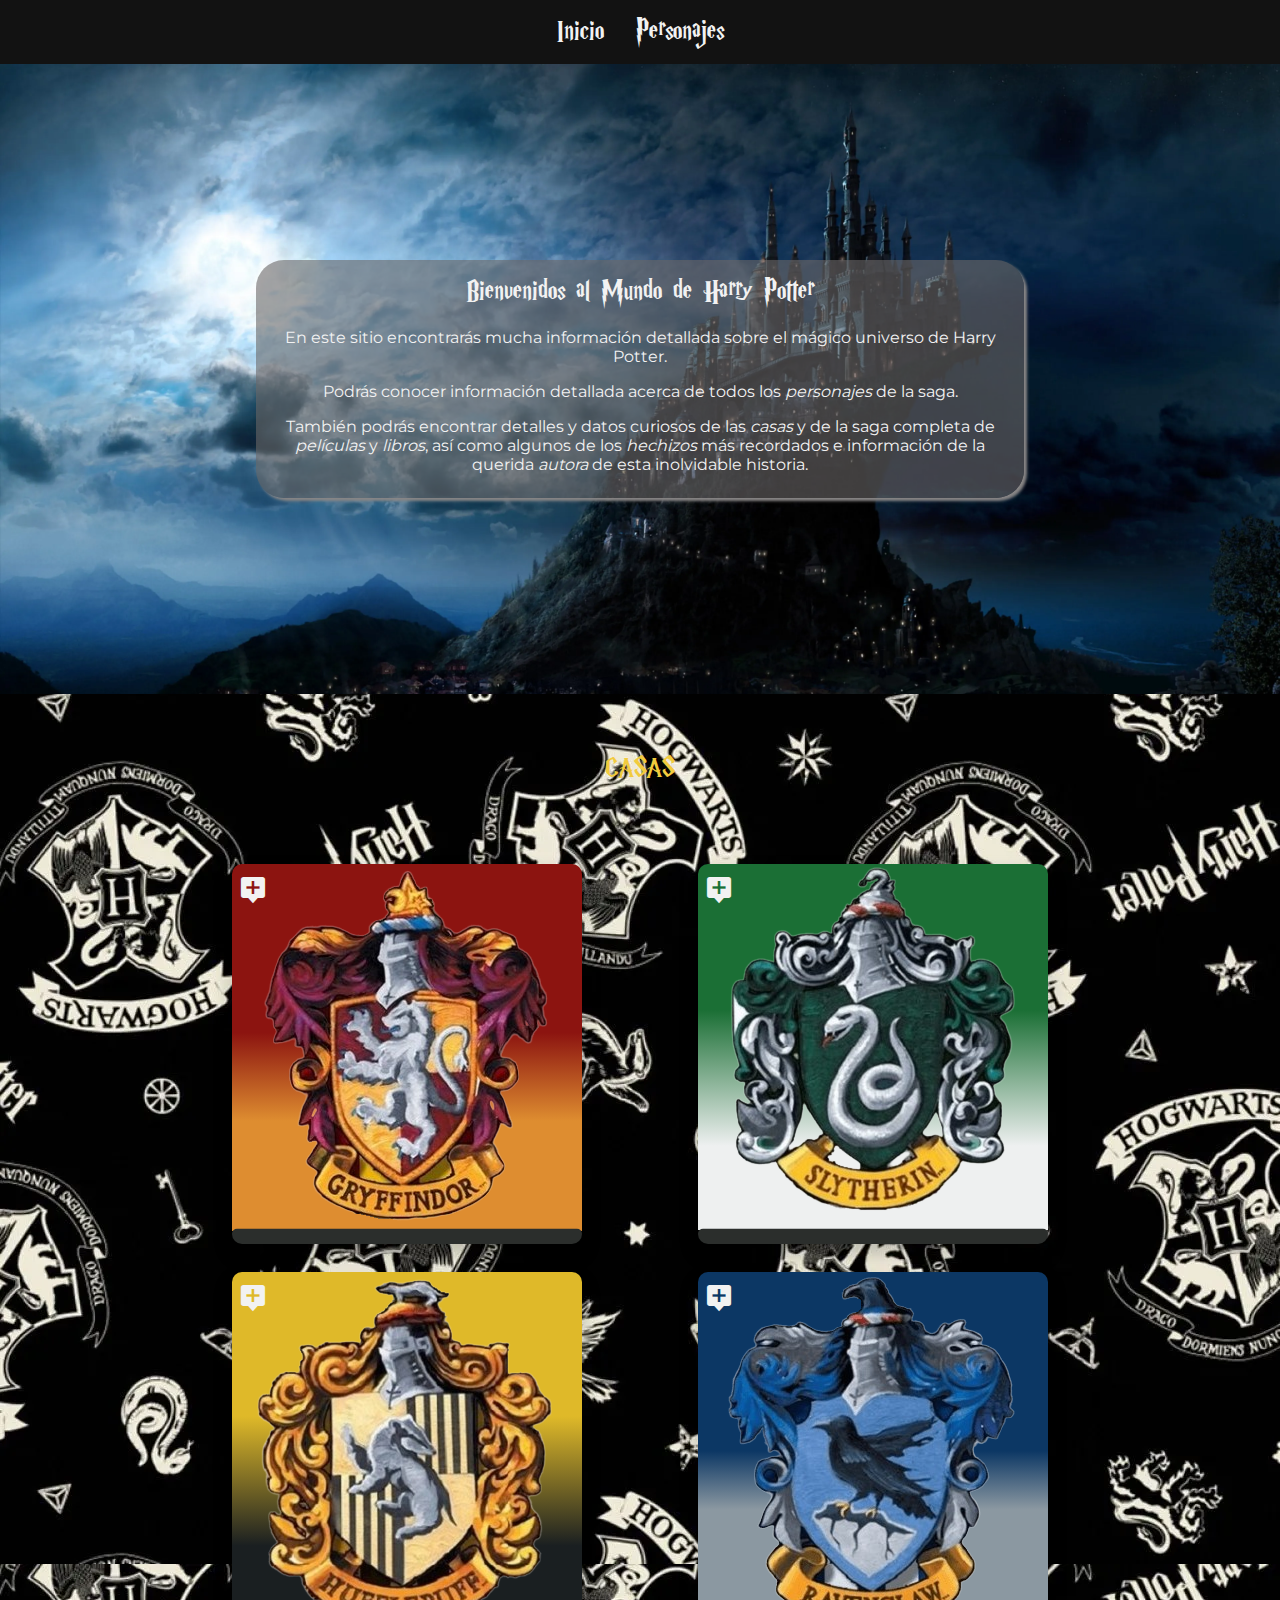
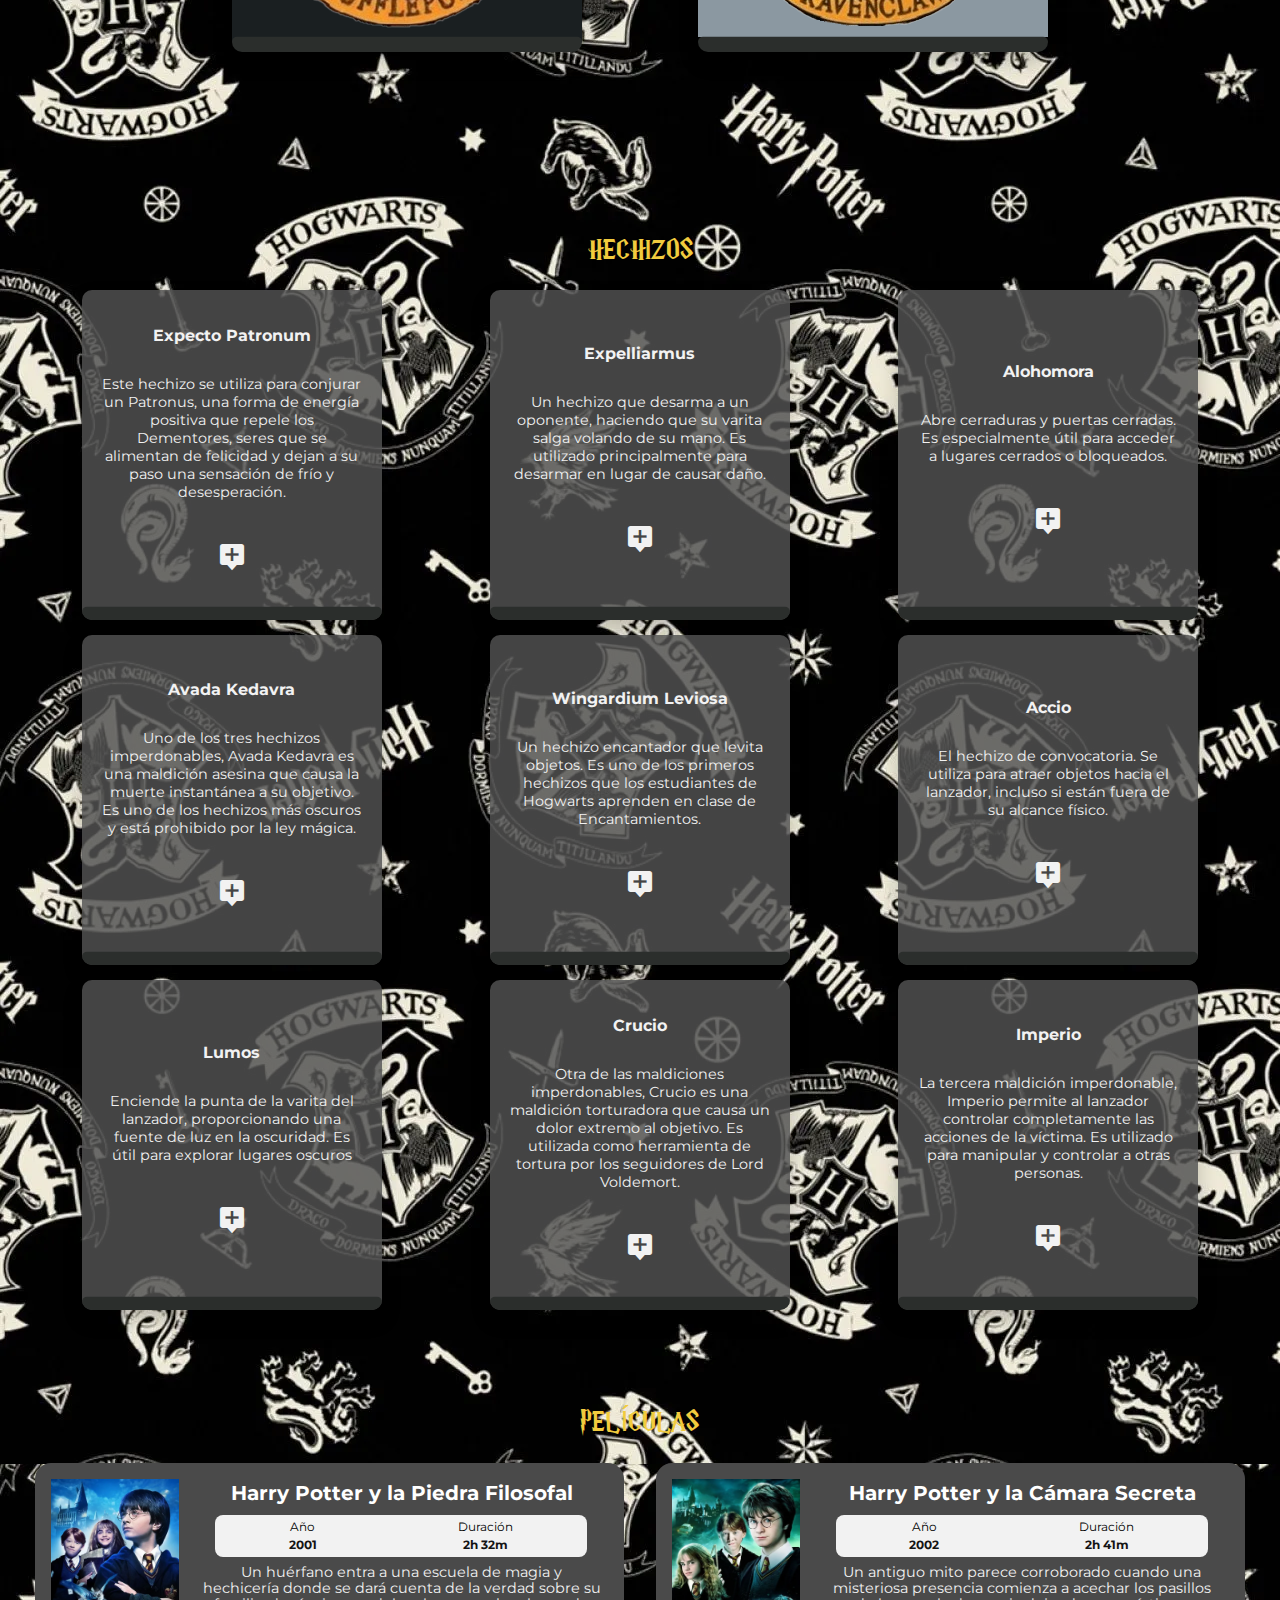
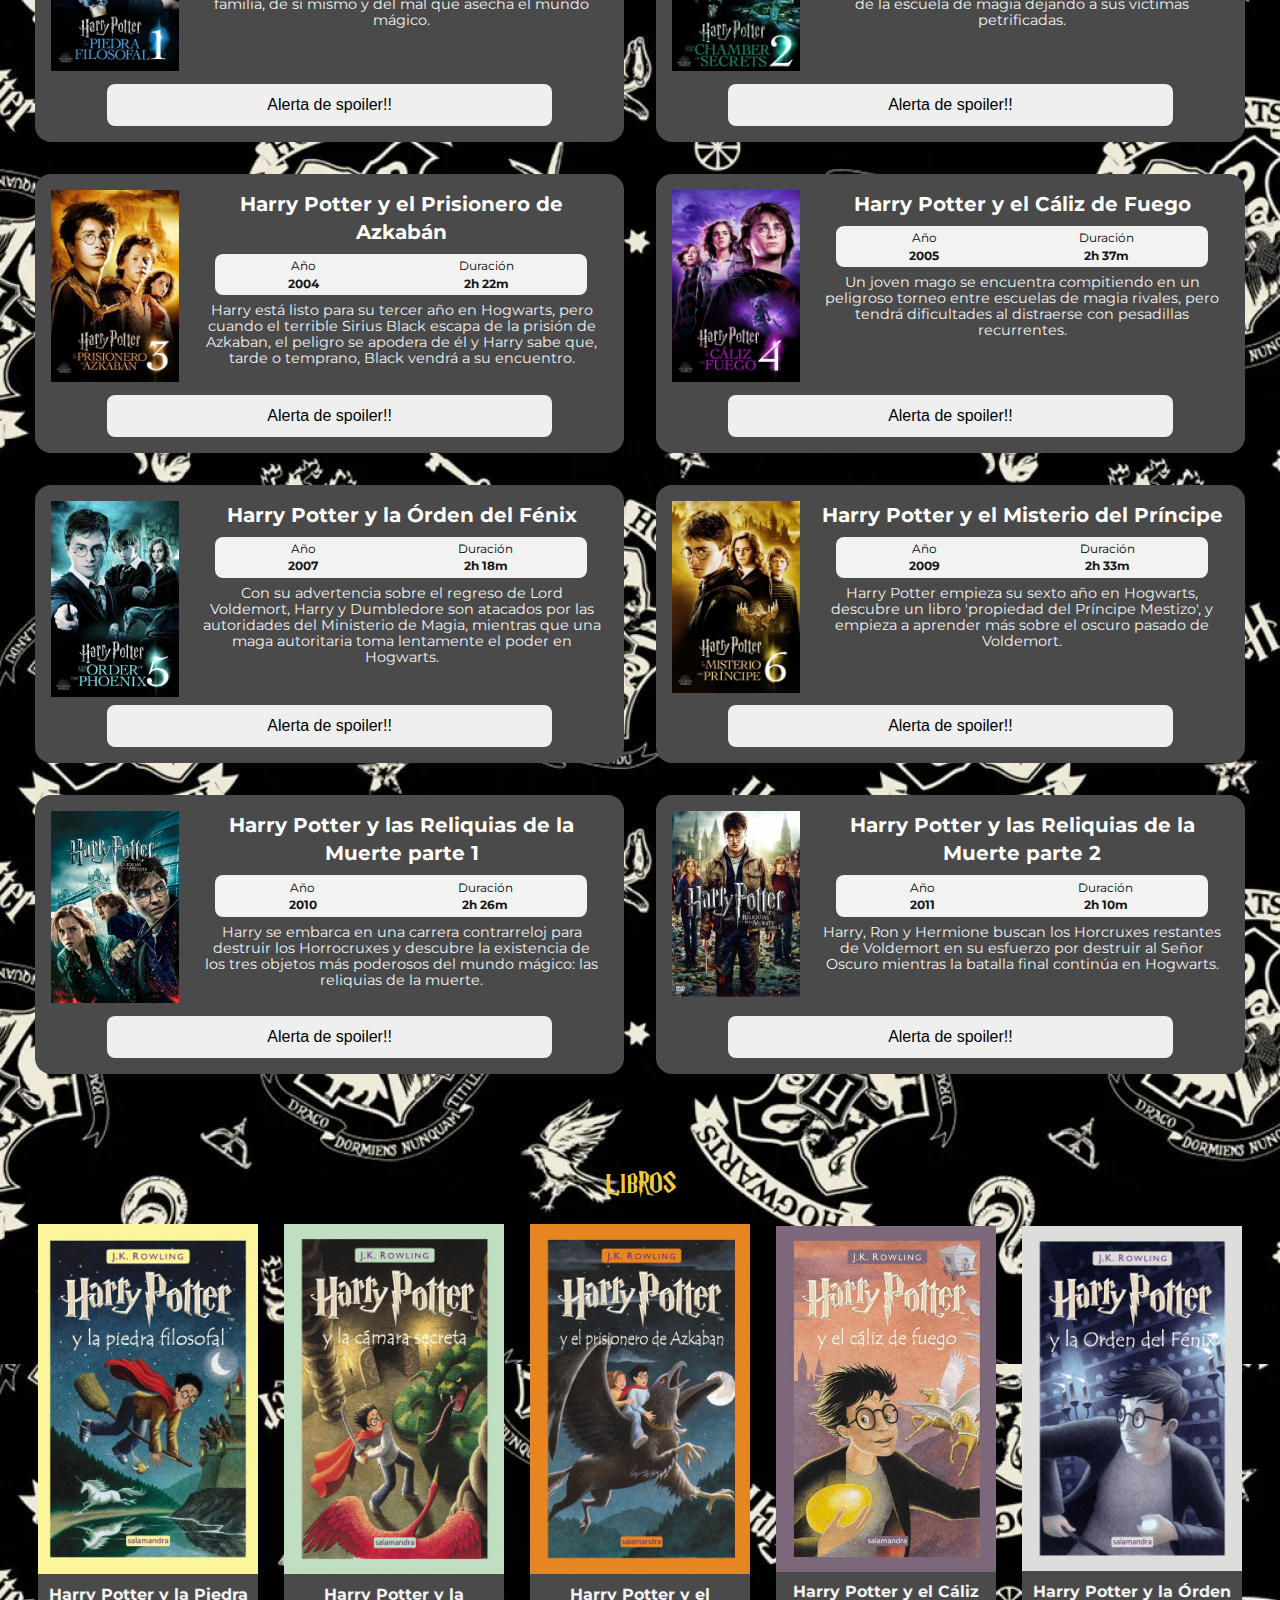
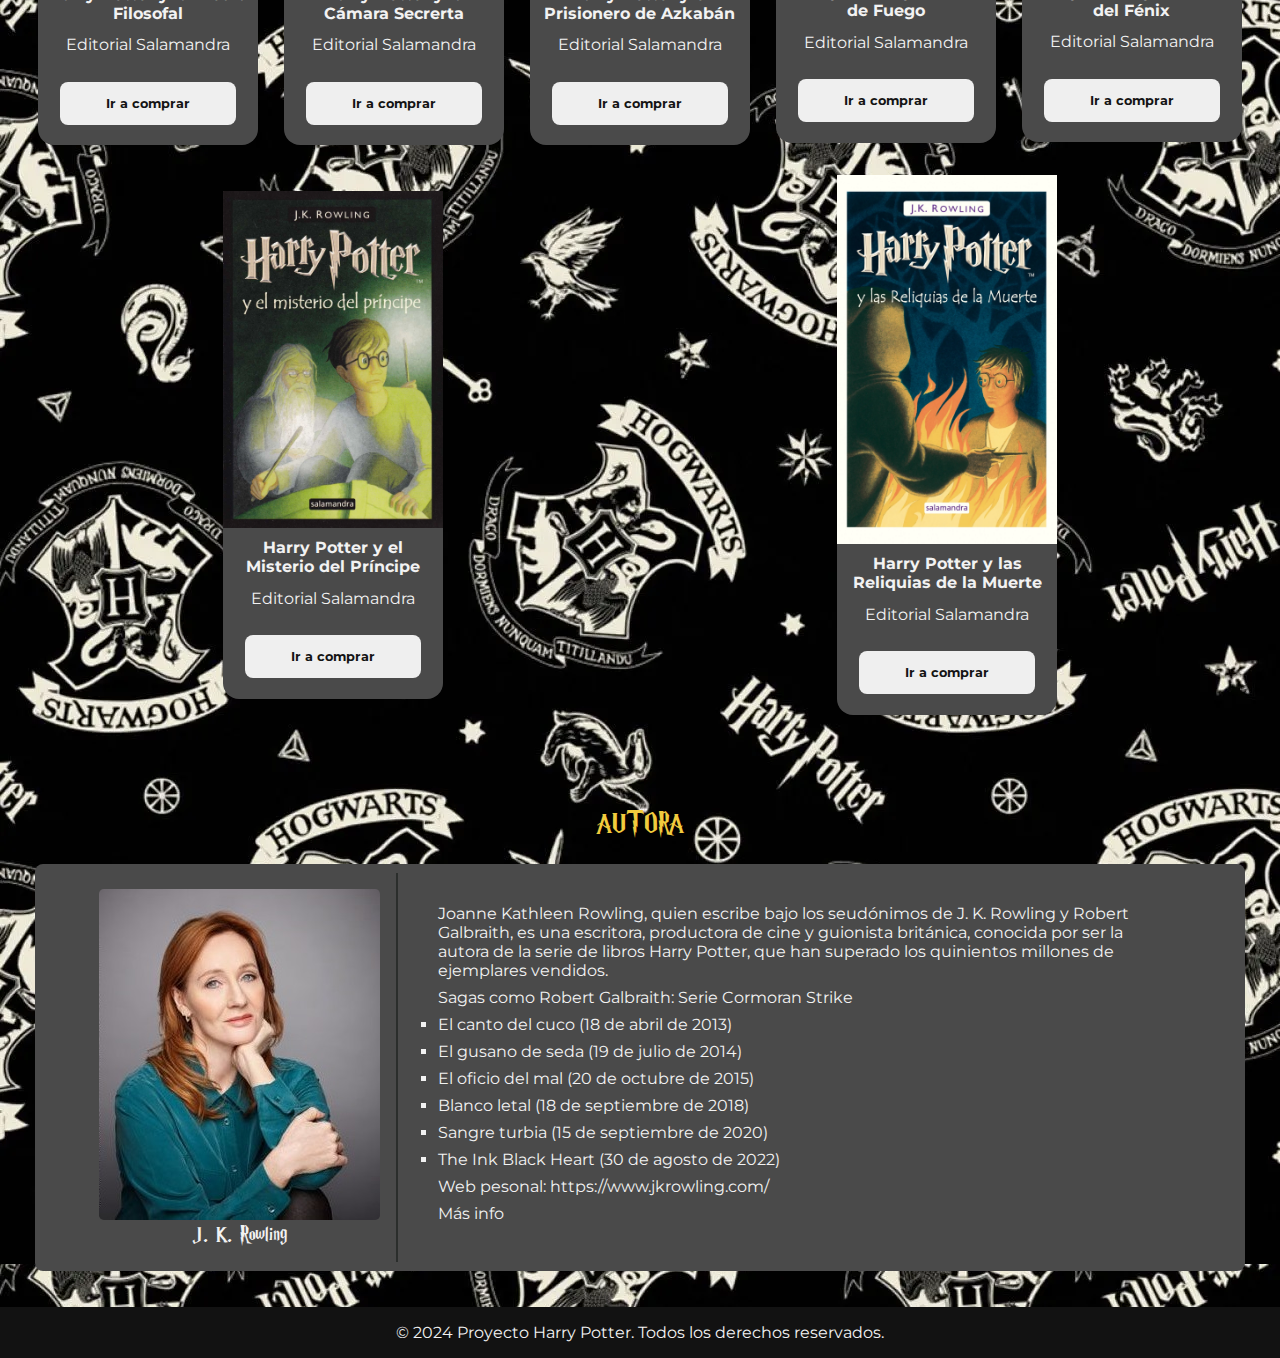
<file: index.html>
<!DOCTYPE html>
<html lang="es">
  <head>
    <meta charset="UTF-8" />
    <meta name="viewport" content="width=device-width, initial-scale=1.0" />
    <link rel="icon" href="./assets/img/logo/transparent-harry-potter-logo.png">
    <title>Inicio - Proyecto Harry Potter</title>
    <link rel="stylesheet" href="./styles/template.css">
    <link rel="stylesheet" href="./styles/styles.css">
    <link href='https://unpkg.com/boxicons@2.1.4/css/boxicons.min.css' rel='stylesheet'>
  </head>
  <body>
    <header>
      <nav>
        <ul>
          <li><a href="index.html">Inicio</a></li>
          <li><a href="/pages/characters.html">Personajes</a></li>
        </ul>
      </nav>
    </header>

    <main>
      <section class="s-intro">
        <div class="welcome">
          <h1>Bienvenidos al Mundo de Harry Potter</h1>
          <p>En este sitio encontrarás mucha información detallada sobre el mágico universo de
          Harry Potter.</p>
          <p>Podrás conocer información detallada acerca de todos los <a href="/pages/personajes.html"><i>personajes</i></a> de la saga.</p>
          <p>También podrás encontrar detalles y datos curiosos de las <a href="/#s-house"><i>casas</i></a> y de la saga completa de <a href="/#s-movies"><i>películas</i></a> y <a href="/#s-books"><i>libros</i></a>, así como algunos de los <a href="/#s-spells"><i>hechizos</i></a> más recordados e información de la querida <a href="/#s-auth"><i>autora</i></a> de esta inolvidable historia.</p>
        </div>

      </section>
          
      <section class="s-houses" id="s-houses">
        <h2>CASAS</h2>
        <!-- casas en galería con "hover"  -->
        <div id="houses-list">
          
        </div>
        
      </section>
      
      <section class="s-spells" id="s-spells">
        <h2>HECHIZOS</h2>
        <!-- Hechizos ppales con gifs?? -->
          <ul id="spells-list" class="spells-list">
            
          </ul>       
      </section>
      
      <section class="s-movies" id="s-movies">
        <h2>PELÍCULAS</h2>
        <!-- pelis en galeria al clickear sinopsis libros con links avance "Spoiler" -->
        <div id="movies-list">

        </div>  
      </section>
      
      <section class="s-books" id="s-books">
        <h2>LIBROS</h2>
      <!-- libros info link compra -->
           <div id="books-list">

           </div>
      </section>
      
      <section class="s-auth" id="s-auth">
        <h2>AUTORA</h2>
        <!-- Autora bio/fecha/sagas/web pers/link wiki(+info) -->
        <div class="auth-bio">
          <div class="bio-img">
            <img src="./assets/img/jkrowling/jkrowling.webp" alt="imagen jk rowling">
            <h3>J. K. Rowling</h3>
          </div>
          <div class="bio-info">
            <p>Joanne Kathleen Rowling, quien escribe bajo los seudónimos de J. K. Rowling y Robert Galbraith, es una escritora,
              productora de cine y guionista británica, conocida por ser la autora de la serie de libros Harry Potter, que han
              superado los quinientos millones de ejemplares vendidos.</p>
            <ul>Sagas como Robert Galbraith: Serie Cormoran Strike
              <li>El canto del cuco (18 de abril de 2013)</li>
              <li>El gusano de seda (19 de julio de 2014)</li>
              <li>El oficio del mal (20 de octubre de 2015)</li>
              <li>Blanco letal (18 de septiembre de 2018)</li>
              <li>Sangre turbia (15 de septiembre de 2020)</li>
              <li>The Ink Black Heart (30 de agosto de 2022)</li>
            </ul>
            <p class="pers-web">Web pesonal: <a href="https://www.jkrowling.com/" target="_blank">https://www.jkrowling.com/</a></p>
            <p><a href="https://es.wikipedia.org/wiki/J._K._Rowling" target="_blank">Más info</a></p>
          </div>
        </div>
        <!-- <button type="button" id="scrollToTopBtn"><i class='bx bx-chevrons-up'></i></button> -->
      </section> 

    <script src="./app/index.js"></script>
    </main>
    <footer>
      <p>&copy; 2024 Proyecto Harry Potter. Todos los derechos reservados.</p>
    </footer>
  </body>
</html>
</file>
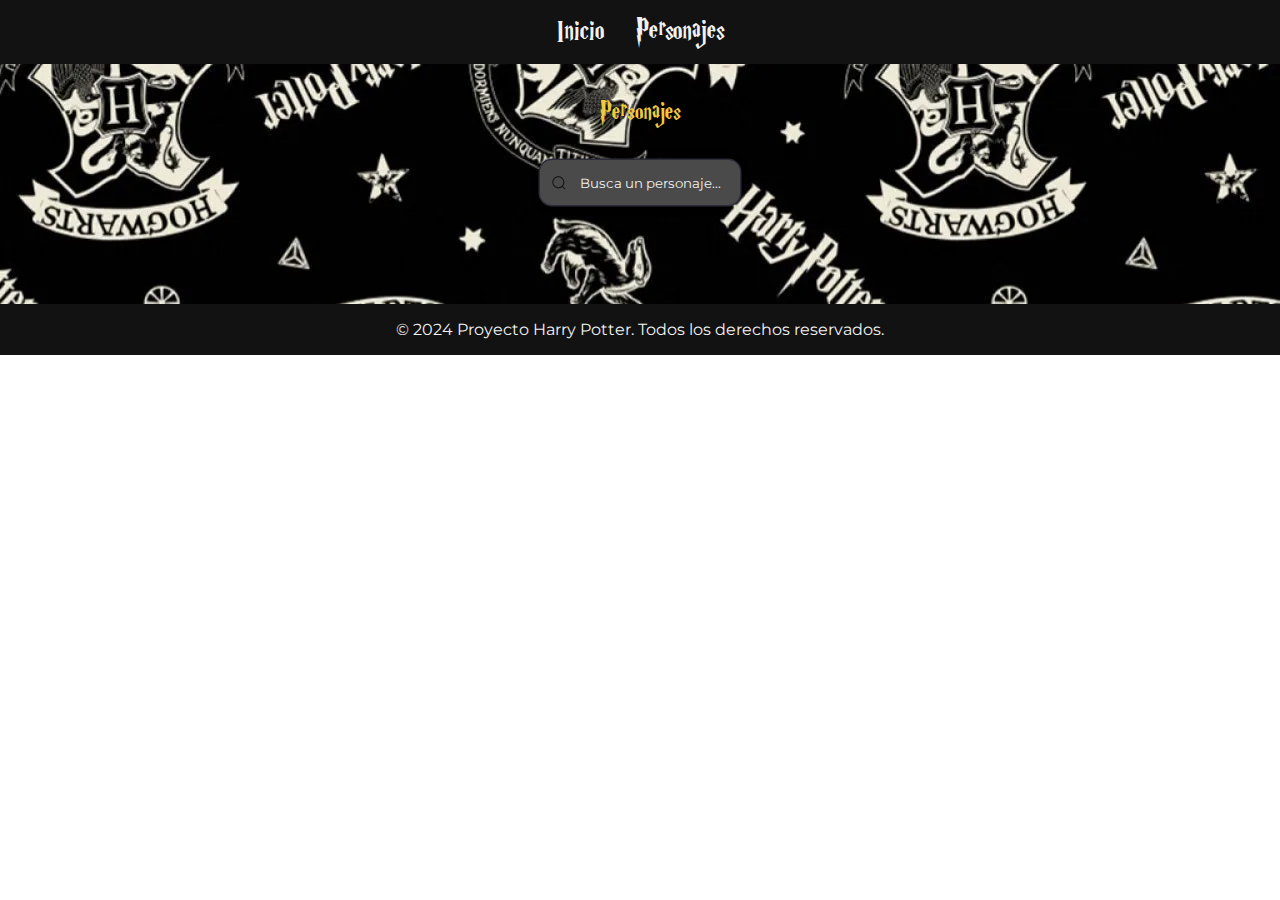
<file: pages/characters.html>
<!DOCTYPE html>
<html lang="es">
  <head>
    <meta charset="UTF-8" />
    <meta name="viewport" content="width=device-width, initial-scale=1.0" />
    <link rel="icon" href="../assets/img/logo/transparent-harry-potter-logo.png">
    <title>Personajes - Proyecto Harry Potter</title>
    <link rel="stylesheet" href="../styles/template.css">
    <link rel="stylesheet" href="../styles/characters.css">
    <link rel="stylesheet" href="../styles/styles.css">
    <link href='https://unpkg.com/boxicons@2.1.4/css/boxicons.min.css' rel='stylesheet'>
  </head>
  <body>
    <header>
      <nav>
        <ul>
          <li><a href="../index.html">Inicio</a></li>
          <li><a href="/pages/characters.html">Personajes</a></li>
        </ul>
      </nav>
    </header>
    
    <main class="main-char">
      <section id="characters">
        <h1>Personajes</h1>
        <!-- Barra de búsqueda -->
        <div class="group">
          <svg viewBox="0 0 24 24" aria-hidden="true" class="search-icon">
            <g>
              <path
                d="M21.53 20.47l-3.66-3.66C19.195 15.24 20 13.214 20 11c0-4.97-4.03-9-9-9s-9 4.03-9 9 4.03 9 9 9c2.215 0 4.24-.804 5.808-2.13l3.66 3.66c.147.146.34.22.53.22s.385-.073.53-.22c.295-.293.295-.767.002-1.06zM3.5 11c0-4.135 3.365-7.5 7.5-7.5s7.5 3.365 7.5 7.5-3.365 7.5-7.5 7.5-7.5-3.365-7.5-7.5z">
              </path>
            </g>
          </svg>
          <input id="query" class="input" type="search" placeholder="Busca un personaje..." name="searchbar"
            autocomplete="off" />
        </div>
        <div class="grid" id="grid">
          <!-- Aquí se insertarán las tarjetas de los personajes dinámicamente -->
        </div>
      </section>
      <!-- <button type="button" id="scrollTopBtn"><i class='bx bx-chevrons-up'></i></button> -->
      <script src="../app/characters.js"></script>
    </main>

    <footer>
      <p>&copy; 2024 Proyecto Harry Potter. Todos los derechos reservados.</p>
    </footer>
  </body>
</html>
</file>
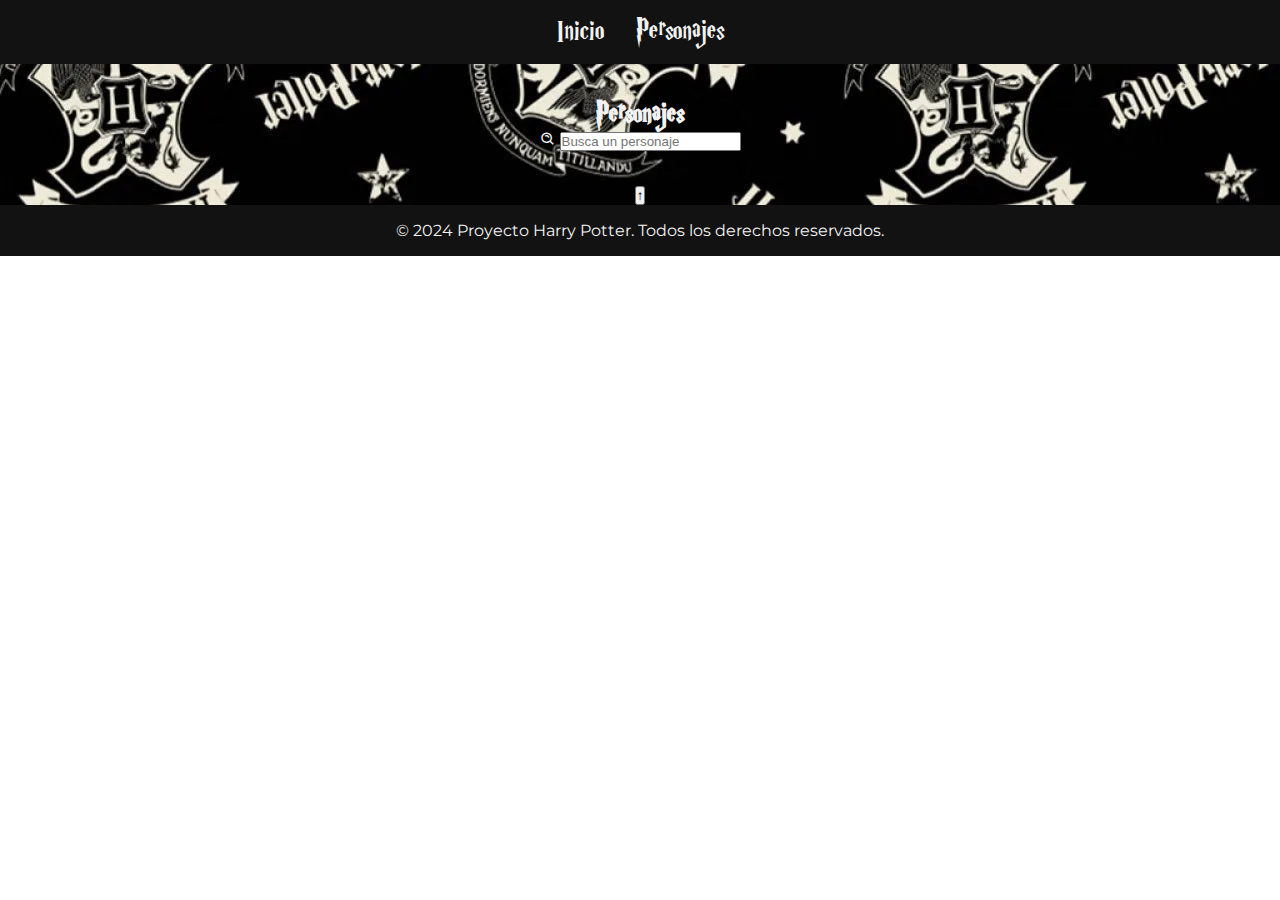
<file: pages/personajes.html>
<!DOCTYPE html>
<html lang="es">
  <head>
    <meta charset="UTF-8" />
    <meta name="viewport" content="width=device-width, initial-scale=1.0" />
    <link rel="icon" href="../assets/img/logo/transparent-harry-potter-logo.png">
    <title>Personajes - Proyecto Harry Potter</title>
    <link rel="stylesheet" href="../styles/template.css">
    <link rel="stylesheet" href="../styles/styles.css">
    <link href='https://unpkg.com/boxicons@2.1.4/css/boxicons.min.css' rel='stylesheet'>
  </head>
  <body>
    <header>
      <nav>
        <ul>
          <li><a href="../index.html">Inicio</a></li>
          <li><a href="personajes.html">Personajes</a></li>
        </ul>
      </nav>
    </header>
    
    <main class="main-char">
      <section id="characters">
        <h1>Personajes</h1>
        <!-- Barra de búsqueda -->
        <div>
            <i class='bx bx-search-alt'></i>
            <input type="text" placeholder="Busca un personaje" id="filter" class="filter" autocomplete="off">
        </div>
        <div class="grid" id="grid">
          <!-- Aquí se insertarán las tarjetas de los personajes dinámicamente -->
        </div>
      </section>
      <button type="button" id="scrollToTopBtn">↑</button>
      <script src="../app/personajes.js"></script>
    </main>

    <footer>
      <p>&copy; 2024 Proyecto Harry Potter. Todos los derechos reservados.</p>
    </footer>
  </body>
</html>
</file>
<file: styles/template.css>
* {
    margin: 0;
    padding: 0;
    box-sizing: border-box;
    scroll-behavior: smooth;
}

@font-face {
    font-family: HARRYP;
    src: url(../assets/fonts/HARRYP__.TTF);
}

@font-face {
    font-family: Montserrat;
    src: url(../assets/fonts/Montserrat-VariableFont_wght.ttf);
}

:root {
    --primary-color-dark: #121212;
    --secondary-color-dark: #4a4a4a;
    --tertiary-color-dark: #2b2e2c;
    --primary-color-light: #78afcf;
    --secondary-color-light: #dee1e2;
    --tertiary-color-light: #9dd0ee;
    --complementary-color: #f1cb3e;
    --text-color-dark: #f2f2f2;
    --text-color-light: #141414;
    --font-family-titles: HARRYP,
        'Gill Sans',
        'Segoe UI',
        Tahoma,
        Geneva,
        Verdana,
        sans-serif;
    --font-family-texts: Montserrat,
        Calibri,
        'Gill Sans',
        'Gill Sans MT',
        'Trebuchet MS',
        sans-serif;
}

main {
    text-align: center;
    background-color: var(--secondary-color-dark);
    color: var(--text-color-dark);
}

section {
    padding: 2.2em;
}

h1,
h2,
h3,
a {
    font-family: var(--font-family-titles);
}

p, h4, li, ul {
    font-family: var(--font-family-texts);
}

header {
    background-color: var(--primary-color-dark);
    color: var(--text-color-dark);
    padding: 1em 0;
}

nav ul {
    list-style: none;
    display: flex;
    justify-content: center;
    padding: 0;
}

nav ul li {
    margin: 0 1em;
}

nav ul li a {
    color: var(--text-color-dark);
    text-decoration: none;
    font-size: 2rem;
}

ul li {
    list-style: none;
}

h2 {
    padding: 25px;
    color: var(--complementary-color);
    font-weight: 500;
    font-size: 1.8em;
}

a {
    text-decoration: none; 
}

footer {
    background-color: var(--primary-color-dark);
    color: var(--text-color-dark);
    text-align: center;
    padding: 1em 0;
    width: 100%;
}
</file>
<file: styles/styles.css>
main {
  background: url(../assets/img/pattern/hp-pattern-dark.webp);
}

.s-intro {
  min-height: 70vh;
  margin: 0 auto;
  padding: 1em 0;
  background: url(../assets/img/walls/wallpaperflare.com_wallpaper1.webp);
  background-size: cover;
  align-items: center;
  justify-content: center;
  align-content: center;
}

.welcome {
  margin: 0px auto;
  width: 60%;
  border-radius: 28px;
  background: rgba(107, 103, 103, 0.6);
  box-shadow: 3px 3px 3px #888686;
  padding: 1em;
  display: flex;
  flex-direction: column;
  align-items: center;
  justify-content: center;
}

.welcome h1{
  font-size: 2rem;
  font-weight: 500;
  margin-bottom: 12px;
}

.welcome p{
  margin: 0.3em;
  padding: 0.2em;
}

.welcome p a{
  color: var(--text-color-dark);
  font-family: var(--font-family-texts);
}

.welcome p a:hover {
  color: var(--complementary-color);
}

#houses-list{
  min-height: 100vh;
  margin: 0 auto;
  display: grid;
  grid-template-columns: repeat(2, 1fr);
  gap: 28px;
  margin-bottom: 2em;
  padding: 2em;
  width: 80%;
  align-items: center;
  justify-items: center;
  align-content: center;
}

#houses-list div h4 {
  font-size: 0.9em;
}

#houses-list div li,
#houses-list div p {
  font-size: 0.75em;
}

.card-Gryffindor {
  background: rgb(140, 20, 16);
    background: linear-gradient(180deg, rgba(140, 20, 16, 1) 46%, rgba(222, 141, 48, 1) 70%);
}
.card-Slytherin {
  background: rgb(27, 111, 53);
    background: linear-gradient(180deg, rgba(27, 111, 53, 1) 40%, rgba(238, 240, 240, 1) 77%);
}
.card-Hufflepuff {
  background: rgb(223, 185, 41);
    background: linear-gradient(180deg, rgba(223, 185, 41, 1) 39%, rgba(26, 31, 33, 1) 74%);
}
.card-Ravenclaw {
  background: rgb(12, 55, 100);
    background: linear-gradient(180deg, rgba(12, 55, 100, 1) 49%, rgba(139, 152, 161, 1) 65%);
}

.card-container,
.card-container-spells {
  width: 350px;
  height: 380px;
  position: relative;
  border-radius: 10px;
  box-shadow: 0 10px 20px rgba(0, 0, 0, 0.2);
  overflow: hidden;
}

.card {
  width: 100%;
  height: 100%;
  border-radius: inherit;
}

.front-content,
.front-content-spells {
  width: 100%;
  height: 100%;
  display: flex;
  flex-direction: column;
  align-items: center;
  justify-content: center;
  transition: all 0.6s cubic-bezier(0.23, 1, 0.320, 1)
}

.card-container .front-content i {
  position:absolute;
  top: 10px;
  left: 5px;
  font-size: 2em;
}

.card-container-spells {
    width: 300px;
    height: 330px;
}

.front-content-spells {
  background-color: rgba(82, 82, 82, 0.836);
}

.front-content-spells h4 {
  padding: 10px;
}

.front-content-spells p {
  padding: 20px;
  font-size: 0.9em;
}

.front-content-spells i {
  padding: 20px;
  font-size: 2em;
}

.content {
  position: absolute;
  top: 0;
  left: 0;
  width: 100%;
  height: 100%;
  display: flex;
  flex-direction: column;
  align-items: center;
  justify-content: center;
  text-align: center;
  gap: 10px;
  background: var(--tertiary-color-dark);
  color: var(--text-color-dark);
  padding: 20px;
  line-height: 1.5;
  border-radius: 5px;
  pointer-events: none;
  transform: translateY(96%);
  transition: all 0.6s cubic-bezier(0.23, 1, 0.320, 1);
}

.content img {
  width: 100%;
}

.card-Gryffindor .content .heading, 
.card-Slytherin .content .heading, 
.card-Hufflepuff .content .heading, 
.card-Ravenclaw .content .heading, 
.card .content .heading {
  font-size: 32px;
  font-weight: 700;
}

.card-Gryffindor:hover .content, 
.card-Slytherin:hover .content, 
.card-Hufflepuff:hover .content, 
.card-Ravenclaw:hover .content, 
.card:hover .content {
  transform: translateY(0);
}

.card-Gryffindor:hover .front-content, 
.card-Slytherin:hover .front-content,
.card-Hufflepuff:hover .front-content, 
.card-Ravenclaw:hover .front-content, 
.card:hover .front-content {
  transform: translateY(-30%);
}

.card-Gryffindor:hover .front-content img, 
.card-Slytherin:hover .front-content img, 
.card-Hufflepuff:hover .front-content img, 
.card-Ravenclaw:hover .front-content img,
.card:hover .front-content h4,
.card:hover .front-content p {
  opacity: 0;
}

.spells-list {
  display: grid;
  grid-template-columns: repeat(3, 1fr);
  gap: 15px;
  align-items: center;
  justify-items: center;
}

#movies-list {
  display: grid;
  grid-template-columns: repeat(2, 1fr);
  gap: 2em;
}

.movie-card {
  min-width: 65%;
  min-height:max-content;
  border-radius: 1rem;
  background-color: var(--secondary-color-dark);
  padding: 1rem;
}

.info {
  display: flex;
  flex-direction: row;
  align-items: flex-start;
  grid-gap: 1rem;
  gap: 1rem;
}

.image {
  height: 11rem;
  width: 8rem;
  border-radius: 0.5rem;
  background-color: rgb(118, 36, 194);
  background: linear-gradient(to bottom right, rgb(118, 36, 194), rgb(185, 128, 240));
}

.image img {
  width: 100%;
}

.infos {
  height: 7rem;
  flex: 1;
  display: flex;
  flex-direction: column;
  justify-content: space-between;
}

.name {
  font-size: 1.25rem;
  line-height: 1.75rem;
  font-weight: 500;
  color: rgba(255, 255, 255, 1);
}

.synopsis {
  font-size: 0.9em;
  line-height: 1rem;
  color: var(--text-color-dark);
  padding: 0.5em;
}

.stats {
  width: 90%;
  margin-left: 20px;
  margin-top: 8px;
  border-radius: 0.5rem;
  background-color: var(--text-color-dark);
  padding: 0.2rem;
  display: flex;
  align-items: center;
  justify-content: space-around;
  font-size: 0.75rem;
  line-height: 1.1rem;
  color: rgba(0, 0, 0, 1);
}

.flex {
  display: flex;
  flex-direction: column;
  align-items: center;
  margin: 0 4px;
}

.state-value {
  font-weight: 700;
  color: var(--text-color-light);
}

.request {
  margin-top: 1.8rem;
  width: 80%;
  border: 1px solid transparent;
  border-radius: 0.5rem;
  padding: 0.5rem 1rem;
  font-size: 1rem;
  line-height: 1.5rem;
}

.mov-spoiler {
  display: none;
  padding: 0.5em;
  font-size: 0.9em;
}

#books-list {
  display: flex;
  flex-wrap: wrap;
  gap: 20px;
  row-gap: 30px;
  align-items: center;
  justify-items: center;
  justify-content: space-around;
}

.s-books article {
  width: 220px;
  height: max-content;
  border: 1px transparent var(--tertiary-color-dark);
  border-radius: 1em;
  background-color: var(--secondary-color-dark);
  
}

article img {
  width: 100%;
}

article h4, 
article p {
  padding: 0.4em;
}

article button {
  margin: 1.3rem 0;
  width: 80%;
  border: 1px solid transparent;
  border-radius: 0.5rem;
  padding: 0.5rem 1rem;
  font-size: 1rem;
  line-height: 1.5rem;
  cursor: pointer;
}

article button a {
  font-family: var(--font-family-texts);
  color: var(--text-color-light);
  text-decoration: none;
  font-size: 0.8em;
  font-weight: bold;
}

.auth-bio {
  display: flex;
  align-items: center;
  justify-items: center;
  text-align: center;
  padding: 0 3em;
  background-color: var(--secondary-color-dark);
  margin: 0 auto;
  border-radius: 0.5em;
}

.auth-bio h3 {
  font-weight: 500;
  font-size: 1.4em;
  color: var(--text-color-dark);
}

.bio-img {
    padding: 1em;
    border-right: 2px solid var(--tertiary-color-dark);
}

.bio-img img {
  border-radius: 0.3em;  
}

.bio-info {
  padding: 2.5em;
}

.bio-info p, 
.bio-info ul {
  text-align: left;
}

.bio-info p {
  margin-bottom: 0.5em;
}

.bio-info li {
  list-style: square;
}

.bio-info li, 
.bio-info .pers-web {
  margin-top: 0.5em;
}

.bio-info a {
  font-family: var(--font-family-texts);
  color: var(--text-color-dark);
}

@media (max-width: 900px) {
  #houses-list {
      grid-template-columns: repeat(1, 1fr);  
    }

   .spells-list {
     grid-template-columns: repeat(2, 1fr);
   }

    #movies-list {
      grid-template-columns: repeat(2, 1fr);
    }

    .movie-card {
      min-width: 65%;
      min-height: max-content;
    }

    .info {
      display: flex;
      flex-direction: column;
      align-items: center;
      grid-gap: 1rem;
      gap: 1rem;
    }

    .name h4 {
      font-size: 0.8em;
    }

    .synopsis {
      font-size: 0.8em;
      line-height: 1.2rem;
      color: var(--text-color-dark);
      padding: 1em;
    }

    .request {
      margin-top: 2rem;
      width: 90%;
      border: 1px solid transparent;
      border-radius: 0.5rem;
      padding: 0.5rem 1rem;
      font-size: 1rem;
      line-height: 1.5rem;
    }

    .mov-spoiler {
      display: none;
      padding: 0.5em;
      font-size: 0.8em;
    }

    .bio-info {
      padding: 1.3em;
    }
}

@media (max-width: 680px) {
  .auth-bio {
      display: flex;
      flex-direction: column;
      align-items: center;
      justify-items: center;
      text-align: center;
      padding: 0 3em;
      background-color: var(--secondary-color-dark);
      margin: 0 auto;
      border-radius: 0.5em;
    }

    .auth-bio h3 {
      font-weight: 500;
      font-size: 1.4em;
      color: var(--text-color-dark);
      padding: 0.3em;
    }

    .bio-img {
      padding: 1em;
      border-right: 0;
      width: 250px;
      height: 300px;
      margin-top: 1em;
    }

    .bio-img img {
      border-radius: 0.3em;
      width: 100%;
    }

    .bio-info {
      padding: 2em 0.1em 1em 0.1em;
      line-height: 1.5rem;
      font-size: 0.8em
    }

    .bio-info p,
    .bio-info ul {
      text-align: left;
    }

    .bio-info p {
      margin-bottom: 0.5em;
    }

    .bio-info li,
    .bio-info .pers-web {
      margin-top: 0.5em;
    }

    .bio-info a {
      font-family: var(--font-family-texts);
      color: var(--text-color-dark);
    }
}

@media (max-width: 500px) {
  #houses-list {
    grid-template-columns: repeat(1, 1fr);
  }

  .spells-list {
    grid-template-columns: repeat(1, 1fr);
    }

  .card-container-spells {
    width: 300px;
    height: 300px;
  }

  #movies-list {
    grid-template-columns: repeat(1, 1fr);
  }

  .movie-card {
    min-width: 65%;
    min-height: max-content;
  }

  .info {
    display: flex;
    flex-direction: column;
    align-items: center;
    grid-gap: 1rem;
    gap: 1rem;
  }

  .name h4 {
    font-size: 0.8em;
  }

  .synopsis {
    font-size: 0.8em;
    line-height: 1.2rem;
    color: var(--text-color-dark);
    padding: 1em;
  }

  .request {
    margin-top: 2rem;
    width: 90%;
    border: 1px solid transparent;
    border-radius: 0.5rem;
    padding: 0.5rem 1rem;
    font-size: 1rem;
    line-height: 1.5rem;
  }

  .mov-spoiler {
    display: none;
    padding: 0.5em;
    font-size: 0.8em;
  }

}
</file>
<file: styles/characters.css>
main {
        background: url(../assets/img/pattern/hp-pattern-dark.webp);
}

h1 {
    color: var(--complementary-color);
    font-weight: 500;
    font-size: 1.8em;
}

.group {
    display: flex;
    line-height: 28px;
    align-items: center;
    position: relative;
    max-width: 200px;
    margin: 2em auto;

}

.input {
    font-family: "Montserrat", sans-serif;
    width: 100%;
    height: 45px;
    padding-left: 2.5rem;
    box-shadow: 0 0 0 1.5px #2b2c37, 0 0 25px -17px #000;
    border: 0;
    border-radius: 12px;
    background-color: var(--secondary-color-dark);
    outline: none;
    color: var(--tertiary-color-dark);
    transition: all 0.25s cubic-bezier(0.19, 1, 0.22, 1);
    cursor: text;
    z-index: 0;
}

.input::placeholder {
    color: var(--text-color-dark);
}

.input:hover {
    box-shadow: 0 0 0 2.5px #2f303d, 0px 0px 25px -15px #000;
}

.input:active {
    transform: scale(0.95);
}

.input:focus {
    box-shadow: 0 0 0 2.5px #2f303d;
}

.search-icon {
    position: absolute;
    left: 0.7rem;
    fill: var(--primary-color-dark);
    width: 1rem;
    height: 1rem;
    pointer-events: none;
    z-index: 1;
}

.grid {
    display: grid;
    grid-template-columns: repeat(4, 1fr);
    gap: 2em;
    padding: 1em;
    justify-items: center;
}

.grid .card {
    background: var(--secondary-color-dark);
    width: 280px;
    border-radius: 7px;
}

.grid .card-img {
    padding: 1.2em;
    height: 250px;
    overflow: hidden;
}

.card-img img {
    width: 100%;
    border-radius: 5px;
}

.card-info {
    padding: 1.2em;
    background-color: var(--tertiary-color-dark);
    margin-bottom: 1em;
}

.card-info h4 {
    font-size: 1.3em;
    padding-bottom: 0.4em;
}

.card-info p {
    font-size: 0.8em;
    padding-bottom: 0.2em;
}

@media (max-width: 900px) {
.grid {
       grid-template-columns: repeat(2, 1fr);    
    }
}

@media (max-width: 680px) {
    .grid {
            grid-template-columns: repeat(2, 1fr);
            gap: 1.2em;
        }
}

@media (max-width: 480px){
    .grid {
            grid-template-columns: repeat(1, 1fr);
            gap: 2em;
        }
}
</file>
